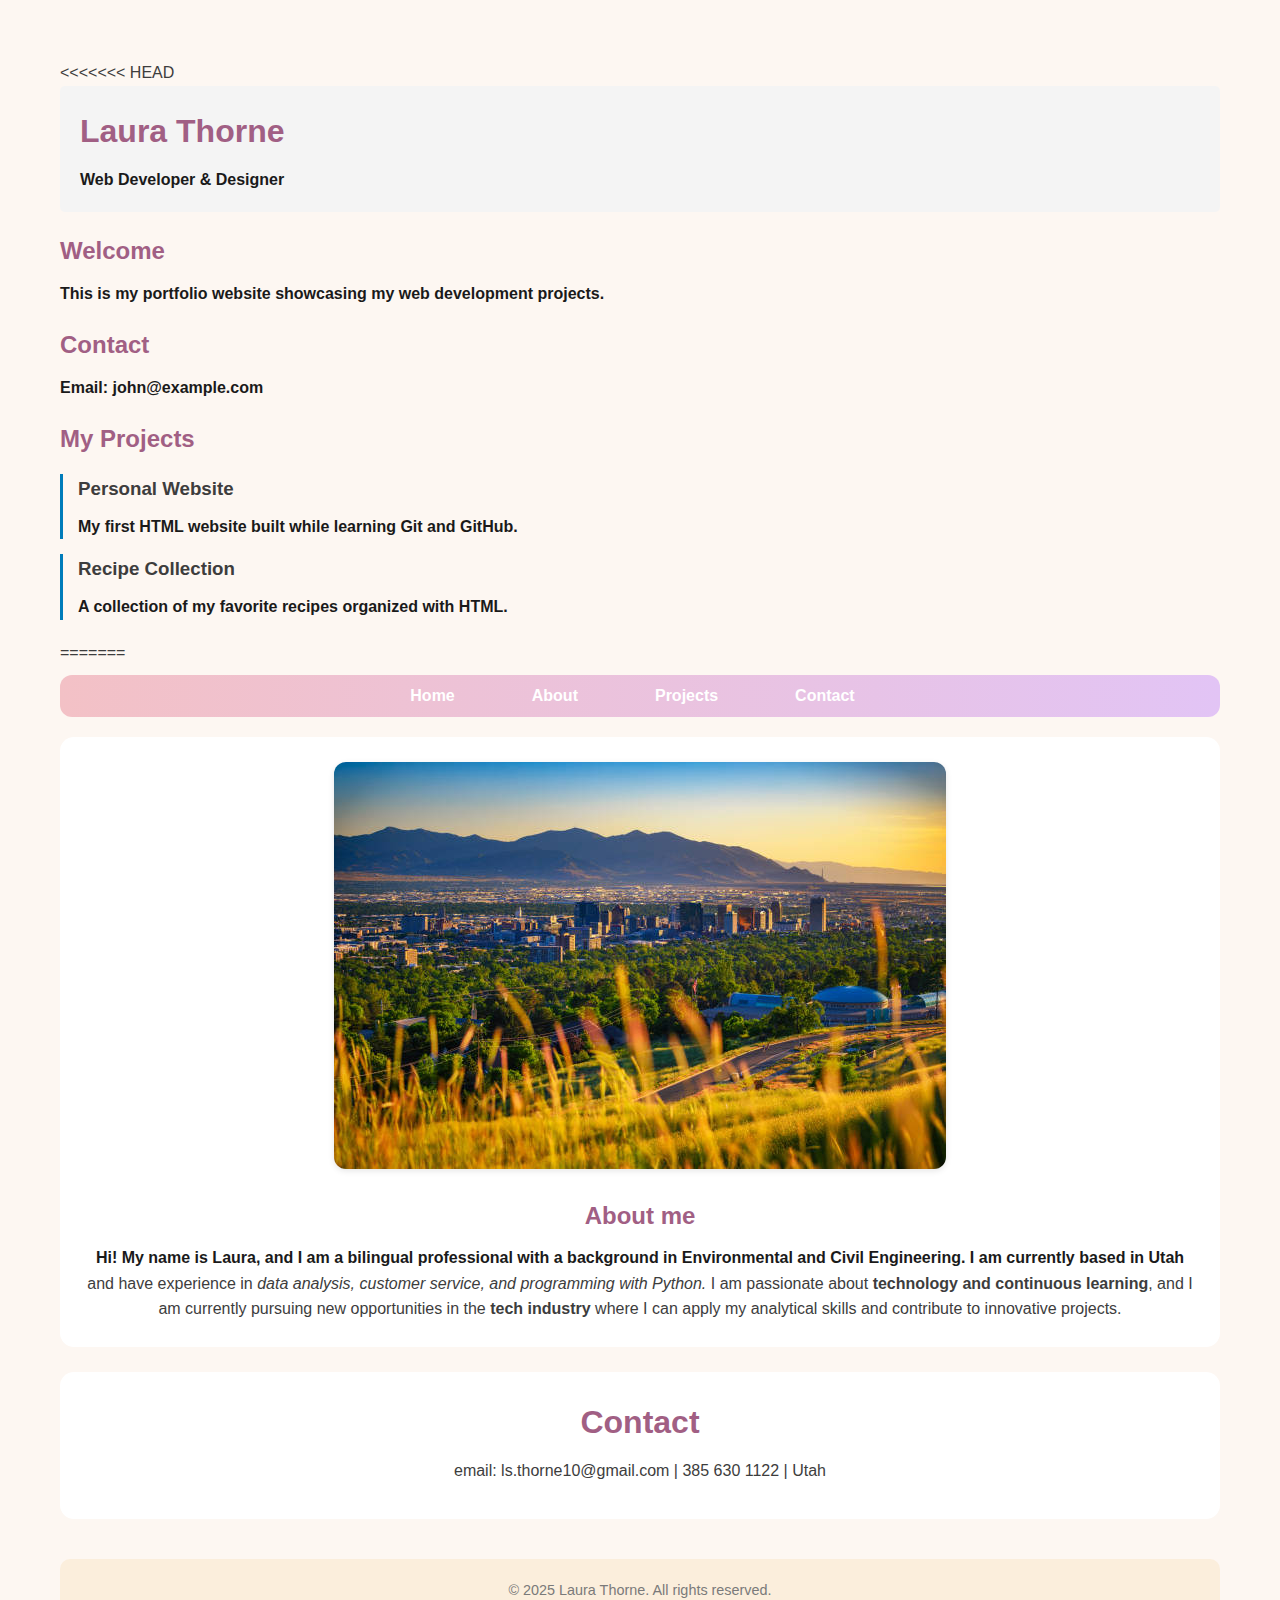
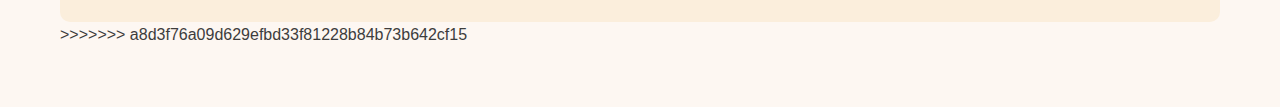
<file: index.html>
<!DOCTYPE html>
<html lang="en">
<<<<<<< HEAD
        <head>
            <meta charset="UTF-8">
            <meta name="viewport" content="width=device-width, initial-scale=1.0">
            <title>Laura Thorne - Portfolio</title>
            <link rel="stylesheet" href="CSS_W3_HW.css">
            <style>
                body { font-family: Arial, sans-serif; margin: 40px; }
                .header { background-color: #f4f4f4; padding: 20px; border-radius: 5px; }
                .section { margin: 20px 0; }
                .project { border-left: 3px solid #007cba; padding-left: 15px; margin: 15px 0; }
            </style>
        </head>
    <body>
        <div class="header">
            <h1>Laura Thorne</h1>
            <p>Web Developer & Designer</p>
        </div>
        <div class="section">
            <h2>Welcome</h2>
            <p>This is my portfolio website showcasing my web development projects.</p>
        </div>
        <div class="section">
            <h2>Contact</h2>
            <p>Email: john@example.com</p>
        </div>
        <div class="section">
            <h2>My Projects</h2>
            <div class="project">
                <h3>Personal Website</h3>
                <p>My first HTML website built while learning Git and GitHub.</p>
            </div>
            <div class="project">
                <h3>Recipe Collection</h3>
                <p>A collection of my favorite recipes organized with HTML.</p>
            </div>
        </div>
    </body>
</html>
=======
<head>
    <meta charset="UTF-8">
    <meta name="viewport" content="width=device-width, initial-scale=1.0">
    <title>/My Portafolio</title>
    <style>
        *{
            margin: 0;
            padding: 0;
            box-sizing: border-box;
        }
        .about{
            text-align: center;
        }
        body { 
                font-family: Arial, sans-serif; margin: 40px; 
                font-family: 'Segoe UI', sans-serif;
                background-color: #fdf7f2;
                color: #3d3d3d;
                line-height: 1.6;
                padding: 20px;



        }

        header{
            background: linear-gradient(90deg, #f3c1c6, #e2c4f5);
            padding: 30ox 20px;
            text-align: center;
            color: #fff;
            border-radius: 12px;
            box-shadow: 0 4px 8px rgba(0, 0, 0, 0,05);


        }


        header h1{
            font-size: 2.5rem;
            margin-bottom: 10px;
            
        }

        
        nav { 
            
            margin-bottom: 20px; 
            margin-top: 10px;
            display: flex;
            justify-content: center;
            gap: 30px;
            flex-wrap: wrap;
            
        
        }

        nav a { 
            color: #fff;
            text-decoration: none;
            font-weight: bold;
            padding: 8px 16px;
            border-radius: 8px;
            transition: background 0.3s ease;
            margin-right: 15px; text-decoration: none; 
        }

        nav a:hover{
            background-color: rgba(255, 255, 255, 0.2);
        }


        section{
            background-color: #ffffff;
            padding: 25px;
            border-radius: 14px;
            margin-bottom: 25px;
            box-shadow: 0 3px 6px rgba(0, 0, 0, 0,04);

        }

        .about {
      text-align: center;
    }

    .about img {
      max-width: 100%;
      height: auto;
      border-radius: 12px;
      margin-bottom: 20px;
      box-shadow: 0 2px 6px rgba(0, 0, 0, 0.1);
    }

    h1, h2 {
      font-family: 'Poppins', sans-serif;
      color: #a15f84;
      margin-bottom: 10px;
    }

    p {
      font-size: 1rem;
      margin-top: 10px;
    }

    footer {
      text-align: center;
      padding: 20px;
      background-color: #fbeedc;
      color: #7a7a7a;
      font-size: 0.9rem;
      border-radius: 10px;
      margin-top: 40px;
    }
    </style>
</head>
<body>
   
    <header>
        <nav>
            <a href="index.html">Home</a>
            <a href="about.html">About</a>
            
            <a href="projects.html">Projects</a>
            <a href="contact.html">Contact</a>
        </nav>
    </header>

     <section class="about">
        <img src="utah.jpg" alt="utah sunset">
             
        <h2><center>About me</center></h2>
        <p>
            Hi! My name is Laura, and I am a <b>bilingual professional</b> with a background in <b>Environmental and Civil Engineering.</b> 
            I am currently based in <b>Utah</b> and have experience in <em>data analysis, customer service, and programming with Python.</em> 
            I am passionate about <b>technology and continuous learning</b>, and I am currently pursuing new opportunities in the <b>tech 
            industry</b> where I can apply my analytical skills and contribute to innovative projects.
        </p>
        
            
    </section>
  
    <section>

        <h1><center>Contact</center></h1>
        <p><center>
            email: ls.thorne10@gmail.com | 385 630 1122 | Utah
            </center>
        </p>
    </section>
    <footer>
        &copy; 2025 Laura Thorne. All rights reserved.
  </footer>
</body>
</html>
>>>>>>> a8d3f76a09d629efbd33f81228b84b73b642cf15
</file>
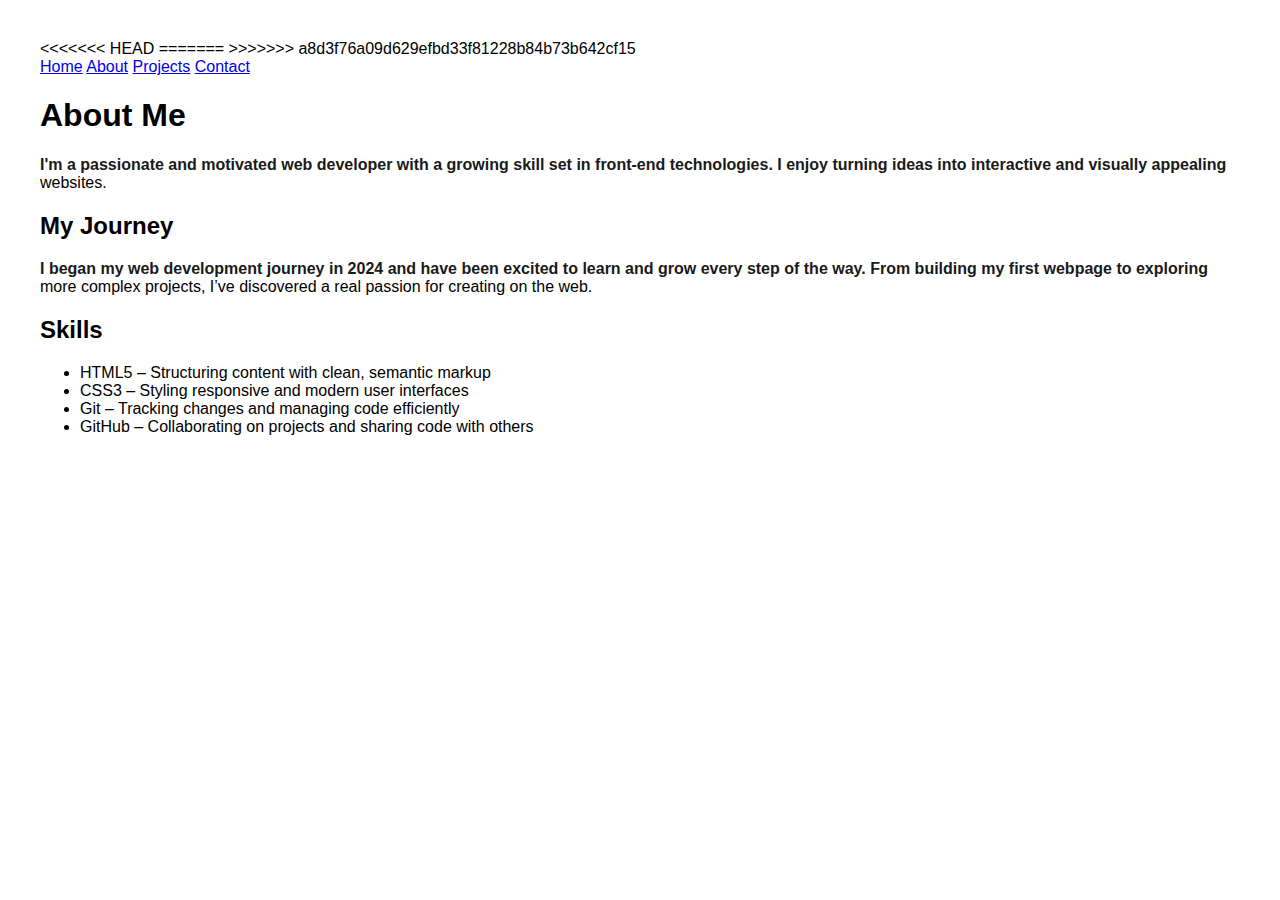
<file: about.html>
<!DOCTYPE html>
<html lang="en">
<head>
<<<<<<< HEAD
  <meta charset="UTF-8">
  <meta name="viewport" content="width=device-width, initial-scale=1.0">
  <title>About - John Doe</title>
  <link rel="stylesheet" href="CSS_W3_HW.css">
  <style>
    body { font-family: Arial, sans-serif; margin: 40px; }
    .nav { margin-bottom: 20px; }
    .nav a { margin-right: 15px; text-decoration: none; }
  </style>
=======
    <meta charset="UTF-8">
    <meta name="viewport" content="width=device-width, initial-scale=1.0">
    <title>About - Laura Thorne</title>
    <style>
        body { font-family: Arial, sans-serif; margin: 40px; }
        .nav { margin-bottom: 20px; }
        .nav a { margin-right: 15px; text-decoration: none; }
    </style>
>>>>>>> a8d3f76a09d629efbd33f81228b84b73b642cf15
</head>
<body>
    <header>
        <nav>
            <a href="index.html">Home</a>
            <a href="about.html">About</a>
            
            <a href="projects.html">Projects</a>
            <a href="contact.html">Contact</a>
        </nav>
        
    </header>

    <h1>About Me</h1>
    <p>I'm a passionate and motivated web developer with a growing skill set in 
        front-end technologies. I enjoy turning ideas into interactive and 
        visually appealing websites.
    </p>
    <h2>My Journey</h2>
    <p>I began my web development journey in 2024 and have been excited to learn 
        and grow every step of the way. From building my first webpage to exploring more complex projects,
        I’ve discovered a real passion for creating on the web.</p>
    
    <h2>Skills</h2>
    <ul>
        <li>HTML5 – Structuring content with clean, semantic markup</li>
        <li>CSS3 – Styling responsive and modern user interfaces</li>
        <li>Git – Tracking changes and managing code efficiently</li>
        <li>GitHub – Collaborating on projects and sharing code with others</li>
    </ul>
</body>
</html>
</file>
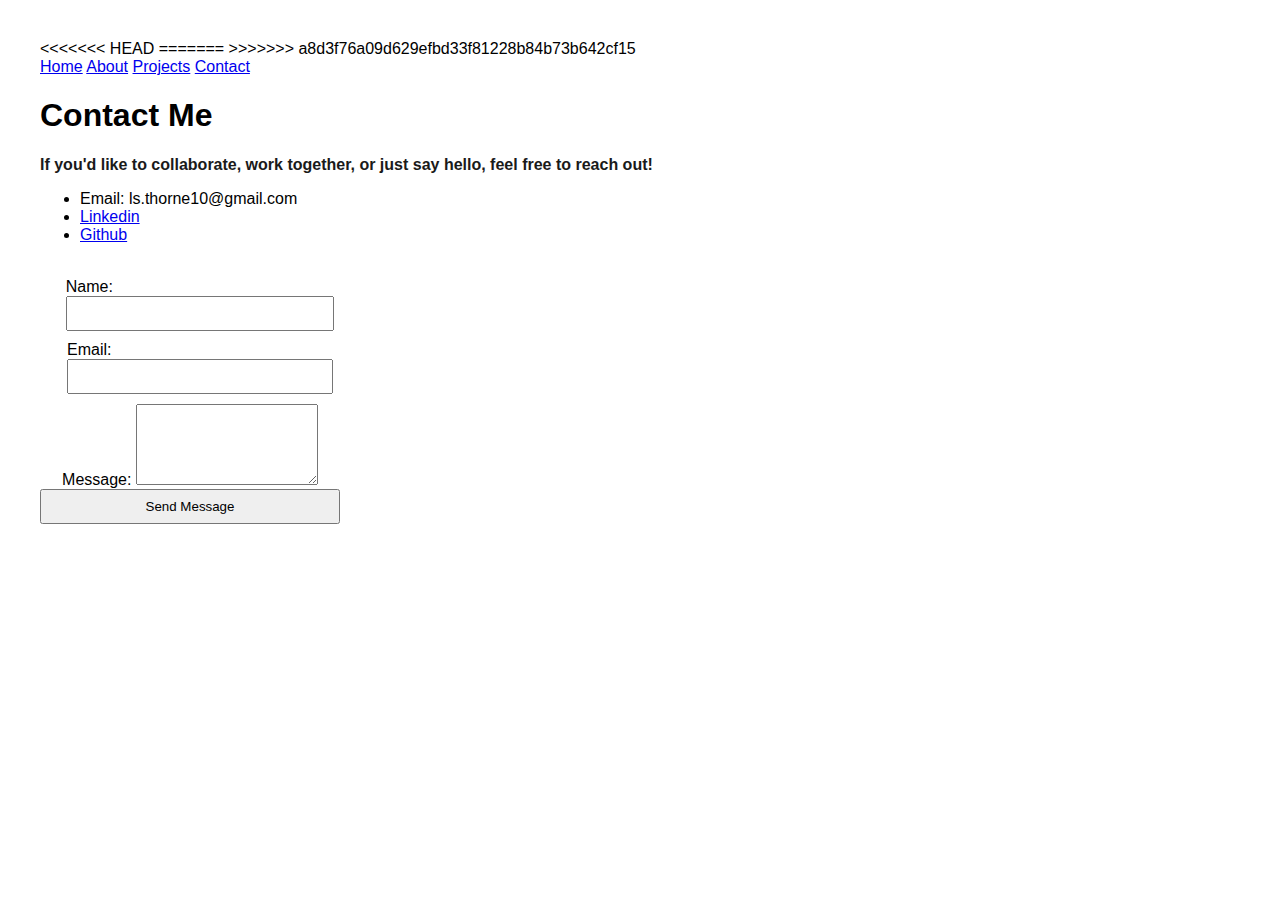
<file: contact.html>
<!DOCTYPE html>
<html lang="en">
<head>
    <meta charset="UTF-8">
    <meta name="viewport" content="width=device-width, initial-scale=1.0">
<<<<<<< HEAD
    <title>Contact - John Doe</title>
    <link rel="stylesheet" href="CSS_W3_HW.css">
=======
    <title>Contact - Laura Thorne</title>
>>>>>>> a8d3f76a09d629efbd33f81228b84b73b642cf15
    <style>
        body { font-family: Arial, sans-serif; margin: 40px; }
        .nav { margin-bottom: 20px; }
        .nav a { margin-right: 15px; text-decoration: none; }
        form {
            display: flex;
            flex-direction: column;
            align-items: center;
            
            width: 300px;
            margin-left: 0;}
            label, input, button {
            width: 100%;
            text-align: center;
            margin-bottom: 10px;
            }

        input, button {
            padding: 8px;}
    </style>
</head>
<body>
    <header>
        <nav>
            <a href="index.html">Home</a>
            <a href="about.html">About</a>
            
            <a href="projects.html">Projects</a>
            <a href="contact.html">Contact</a>
        </nav>
        
    </header>
    <h1>Contact Me</h1>
    <p>If you'd like to collaborate, work together, or just say hello, feel free to reach out!</p>
    <ul>
        <li>Email: ls.thorne10@gmail.com</li>
        <li><a href="https://www.linkedin.com/in/laurathorned">Linkedin</a></li>
        <li><a href="https://github.com/lauthor">Github</a></li>
    </ul>
    <br>
    <form>
        <div class="form-group">
            <label for="name">Name:</label>
            <input type="text" id="name" name="name" required>
        </div>
        <div class="form-group">
            <label for="email">Email:</label>
            <input type="email" id="email" name="email" required>
        </div>
        <div class="form-group">
            <label for="message">Message:</label>
            <textarea id="message" name="message" rows="5" required></textarea>
        </div>
        <button type="submit">Send Message</button>
    </form>
</body>
</html>
</file>
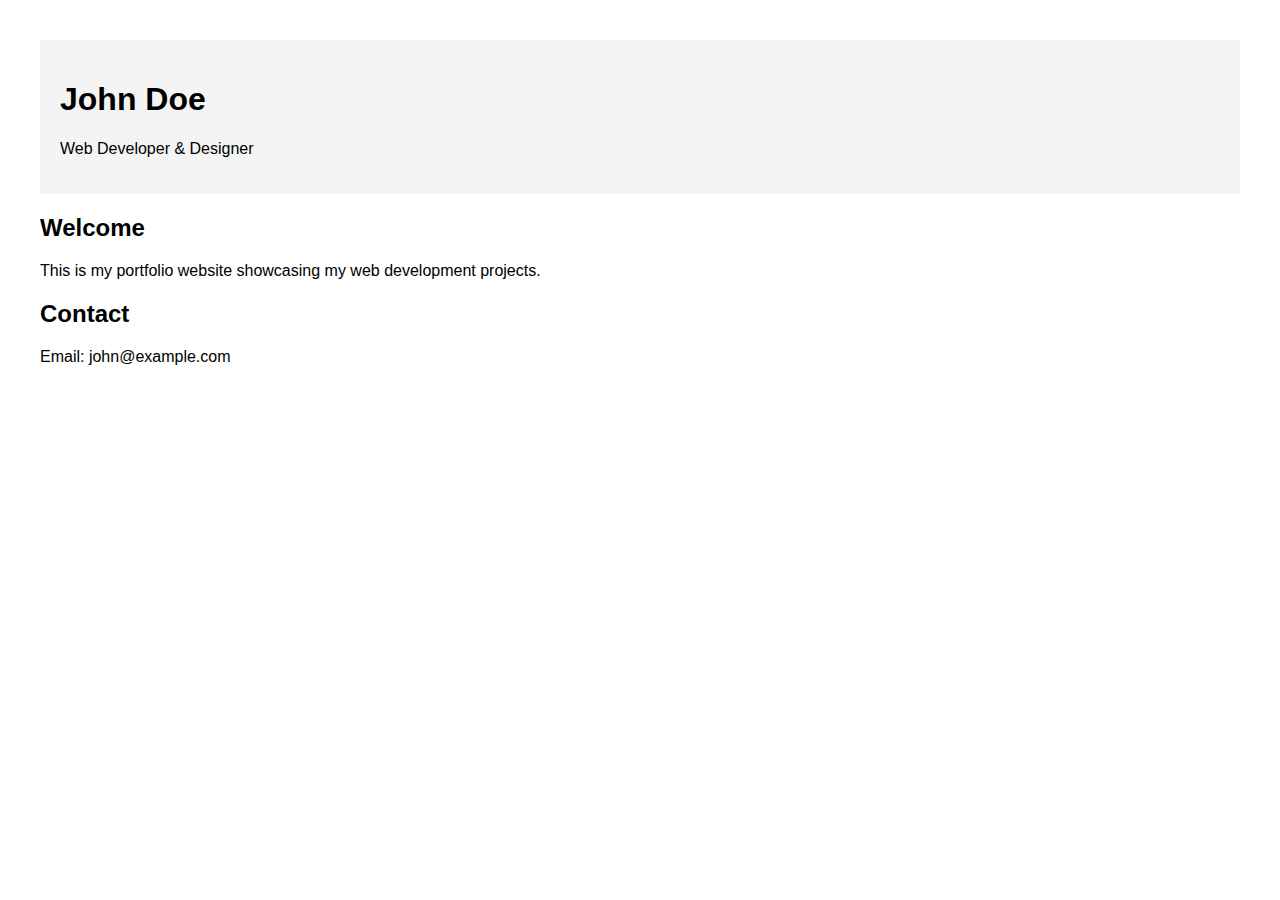
<file: page.html>
<!-- index.html -->
<!DOCTYPE html>
<html lang="en">
        <head>
            <meta charset="UTF-8">
            <meta name="viewport" content="width=device-width, initial-scale=1.0">
            <title>John Doe - Portfolio</title>
            <style>
                body { font-family: Arial, sans-serif; margin: 40px; }
                .header { background-color: #f4f4f4; padding: 20px; }
                .section { margin: 20px 0; }
            </style>
        </head>
    <body>
        <div class="header">
            <h1>John Doe</h1>
            <p>Web Developer & Designer</p>
        </div>
        <div class="section">
            <h2>Welcome</h2>
            <p>This is my portfolio website showcasing my web development projects.</p>
        </div>
        <div class="section">
            <h2>Contact</h2>
            <p>Email: john@example.com</p>
        </div>
    </body>
</html>
</file>
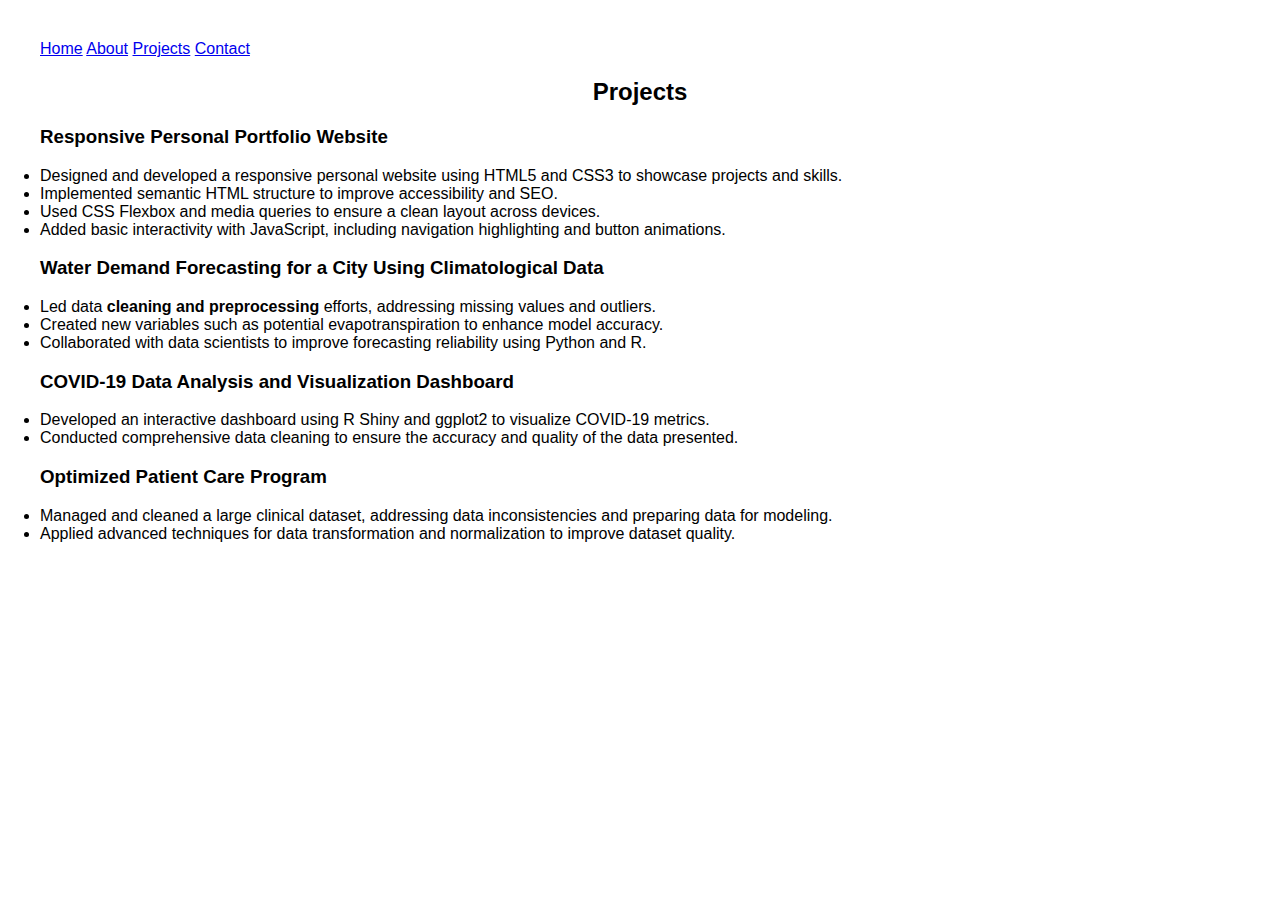
<file: projects.html>
<!DOCTYPE html>
<html lang="en">
<head>
    <meta charset="UTF-8">
    <meta name="viewport" content="width=device-width, initial-scale=1.0">
    <title>/My Portafolio - Laura Thorne</title>
    <style>
        body { font-family: Arial, sans-serif; margin: 40px; }
        .nav { margin-bottom: 20px; }
        .nav a { margin-right: 15px; text-decoration: none; }
    </style>
</head>
<body>
    <header>
        <nav>
            <a href="index.html">Home</a>
            <a href="about.html">About</a>
            
            <a href="projects.html">Projects</a>
            <a href="contact.html">Contact</a>
        </nav>
        
    </header>
    <section>
        <h2><center>Projects</center></h2>
       
    
        <p>
            <h3>Responsive Personal Portfolio Website</h3>
                <li>Designed and developed a responsive personal website using HTML5 and CSS3 to showcase projects and skills.</li>
                <li>Implemented semantic HTML structure to improve accessibility and SEO.</li>
                <li>Used CSS Flexbox and media queries to ensure a clean layout across devices.</li>
                <li>Added basic interactivity with JavaScript, including navigation highlighting and button animations.</li>

            <h3>Water Demand Forecasting for a City Using Climatological Data</h3>
                <li>Led data <b>cleaning and preprocessing</b> efforts, addressing missing values and outliers.</li> 
                <li>Created new variables such as potential evapotranspiration to enhance model accuracy.</li>
                <li>Collaborated with data scientists to improve forecasting reliability using Python and R.</li>
            
            <h3>COVID-19 Data Analysis and Visualization Dashboard</h3>
                <li>Developed an interactive dashboard using R Shiny and ggplot2 to visualize COVID-19
                metrics.</li>
                <li>Conducted comprehensive data cleaning to ensure the accuracy and quality of the data
                presented.</li>

            <h3>Optimized Patient Care Program</h3>
            <li>Managed and cleaned a large clinical dataset, addressing data inconsistencies and preparing
            data for modeling. </li>
            <li>Applied advanced techniques for data transformation and normalization to improve dataset
            quality. </li>
        </p>
    </section>
</body>
</html>
</file>
<file: CSS_W3_HW.css>
div.container article[data-section] {
  border-left: 4px solid #2c3e50;
  padding-left: 1rem;
  margin-bottom: 1.5rem;
  color: #2c3e50;
  font-family: "Segoe UI", sans-serif;
}

/* ✅ Pseudo-class: hover on links */
a:hover {
  color: #3498db;
  text-decoration: underline;
  transition: color 0.3s ease;
}

/* ✅ Pseudo-element: first-line of paragraph */
p::first-line {
  font-weight: 600;
  color: #1a1a1a;
}
</file>
